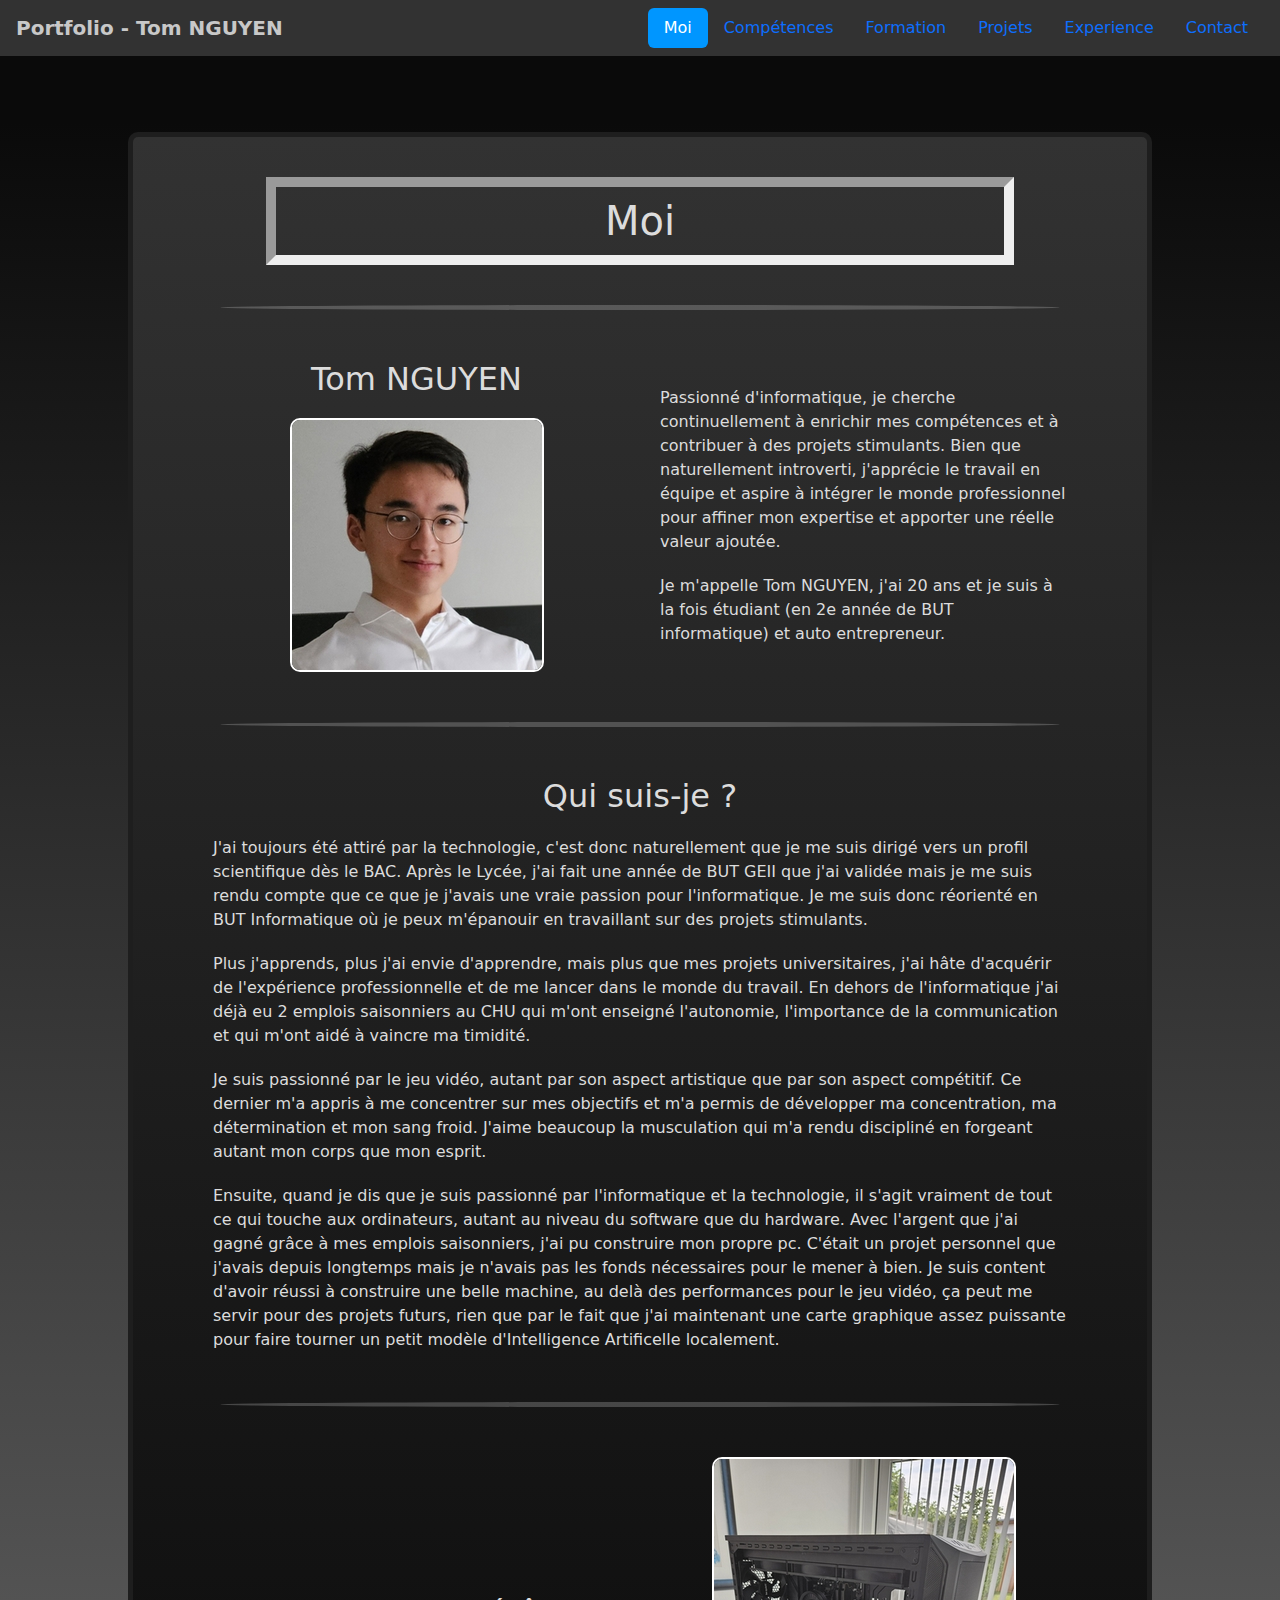
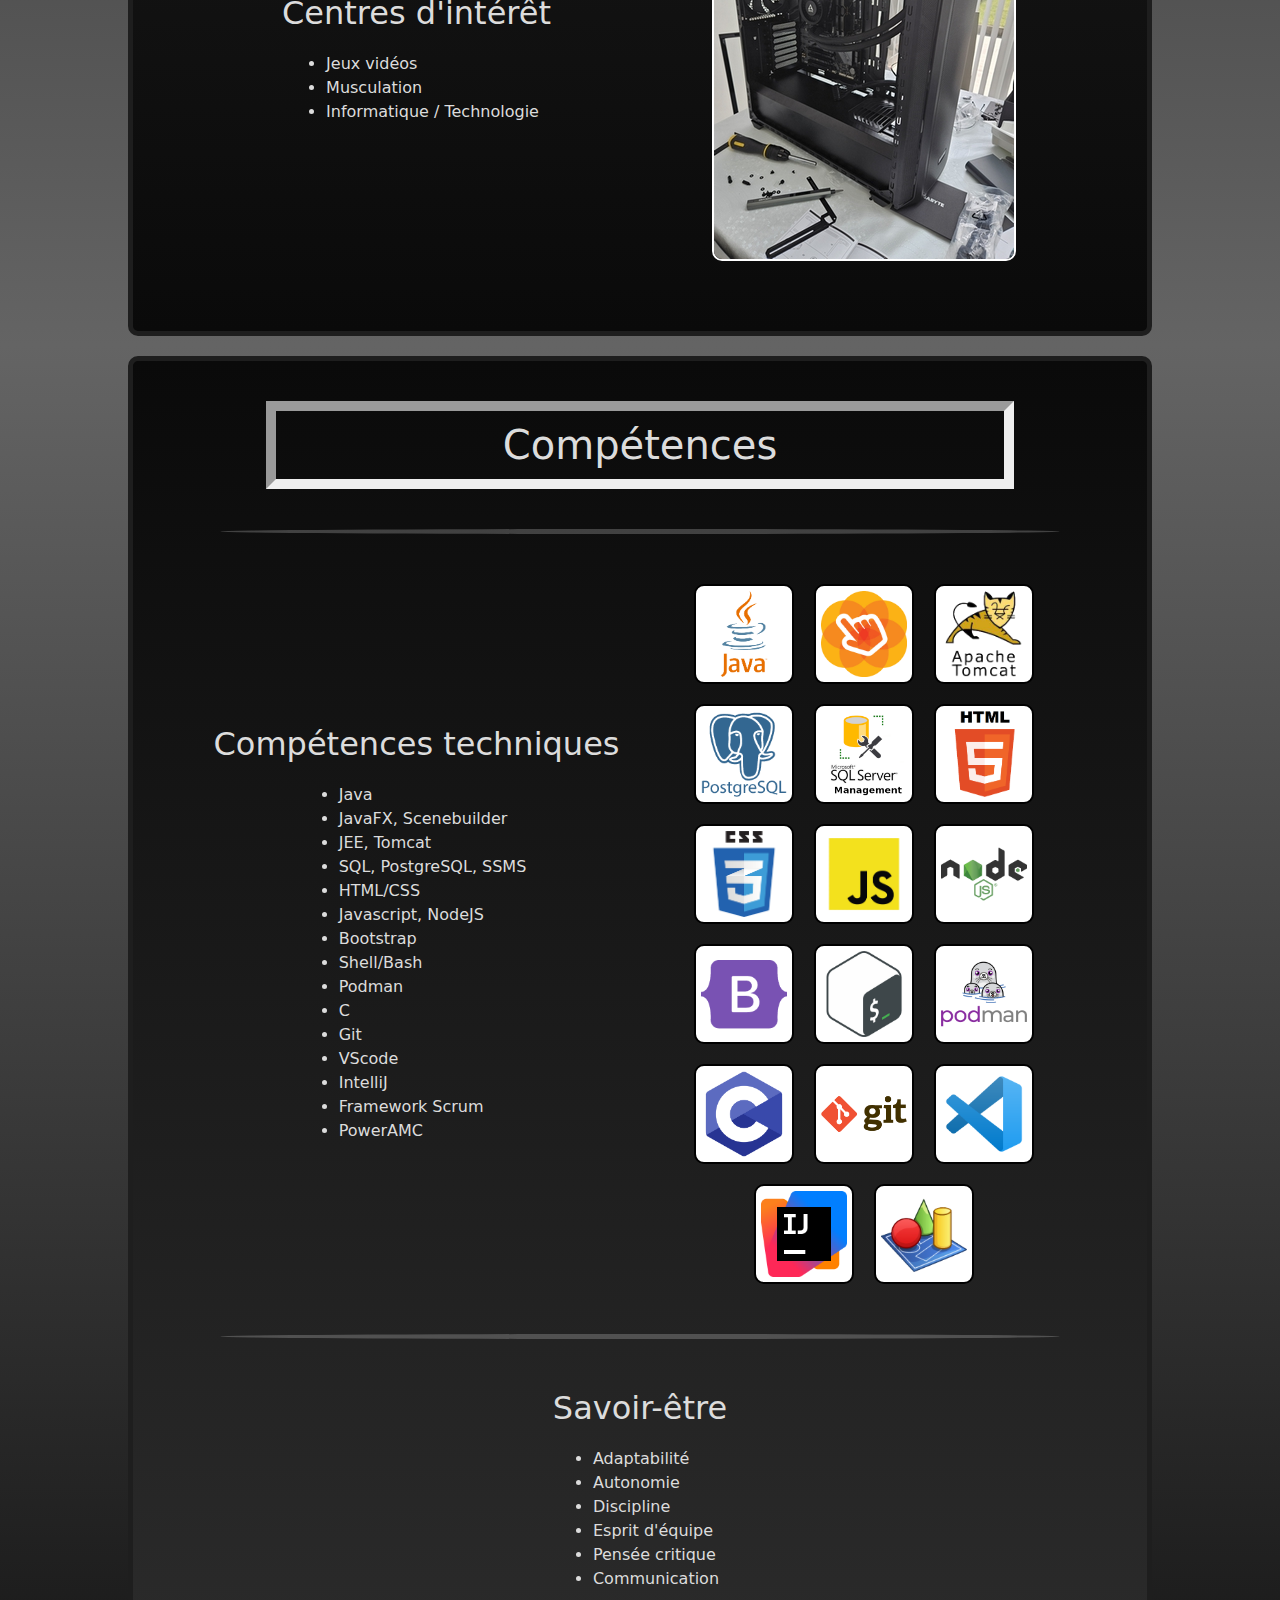
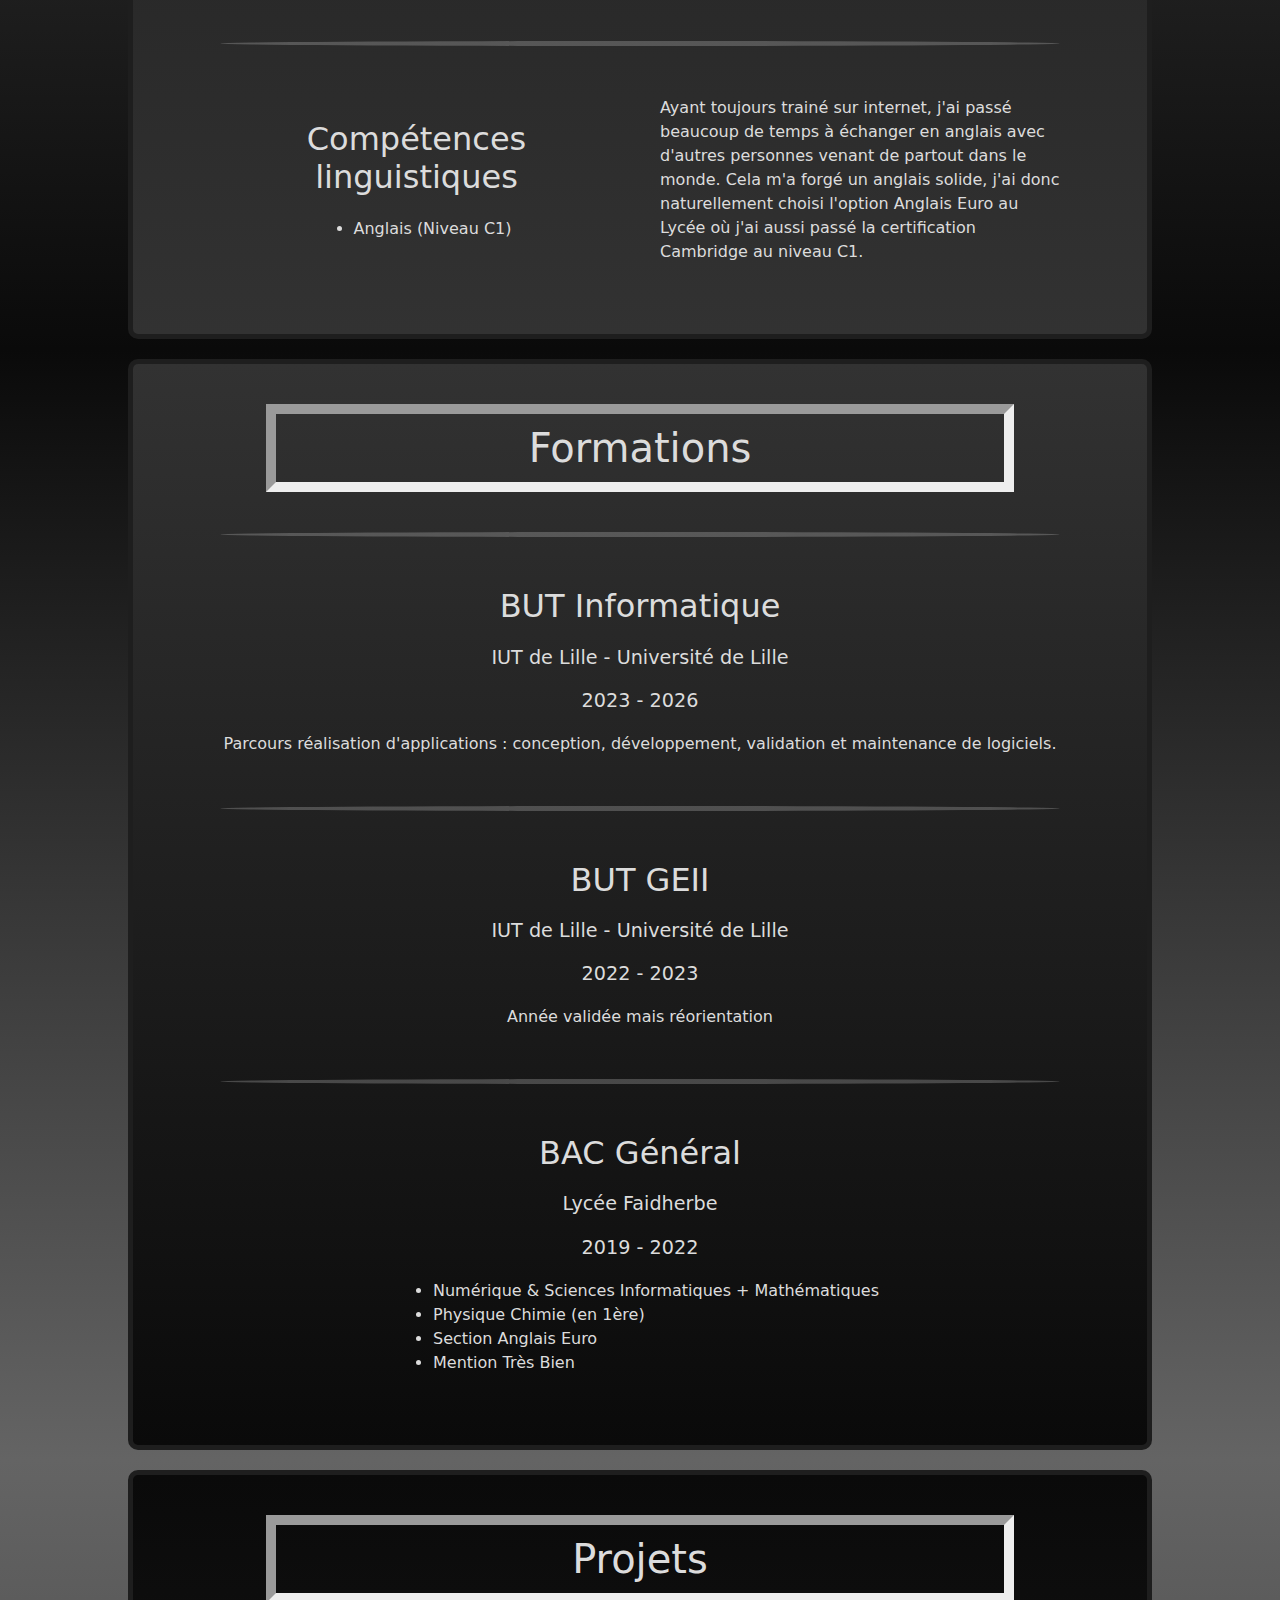
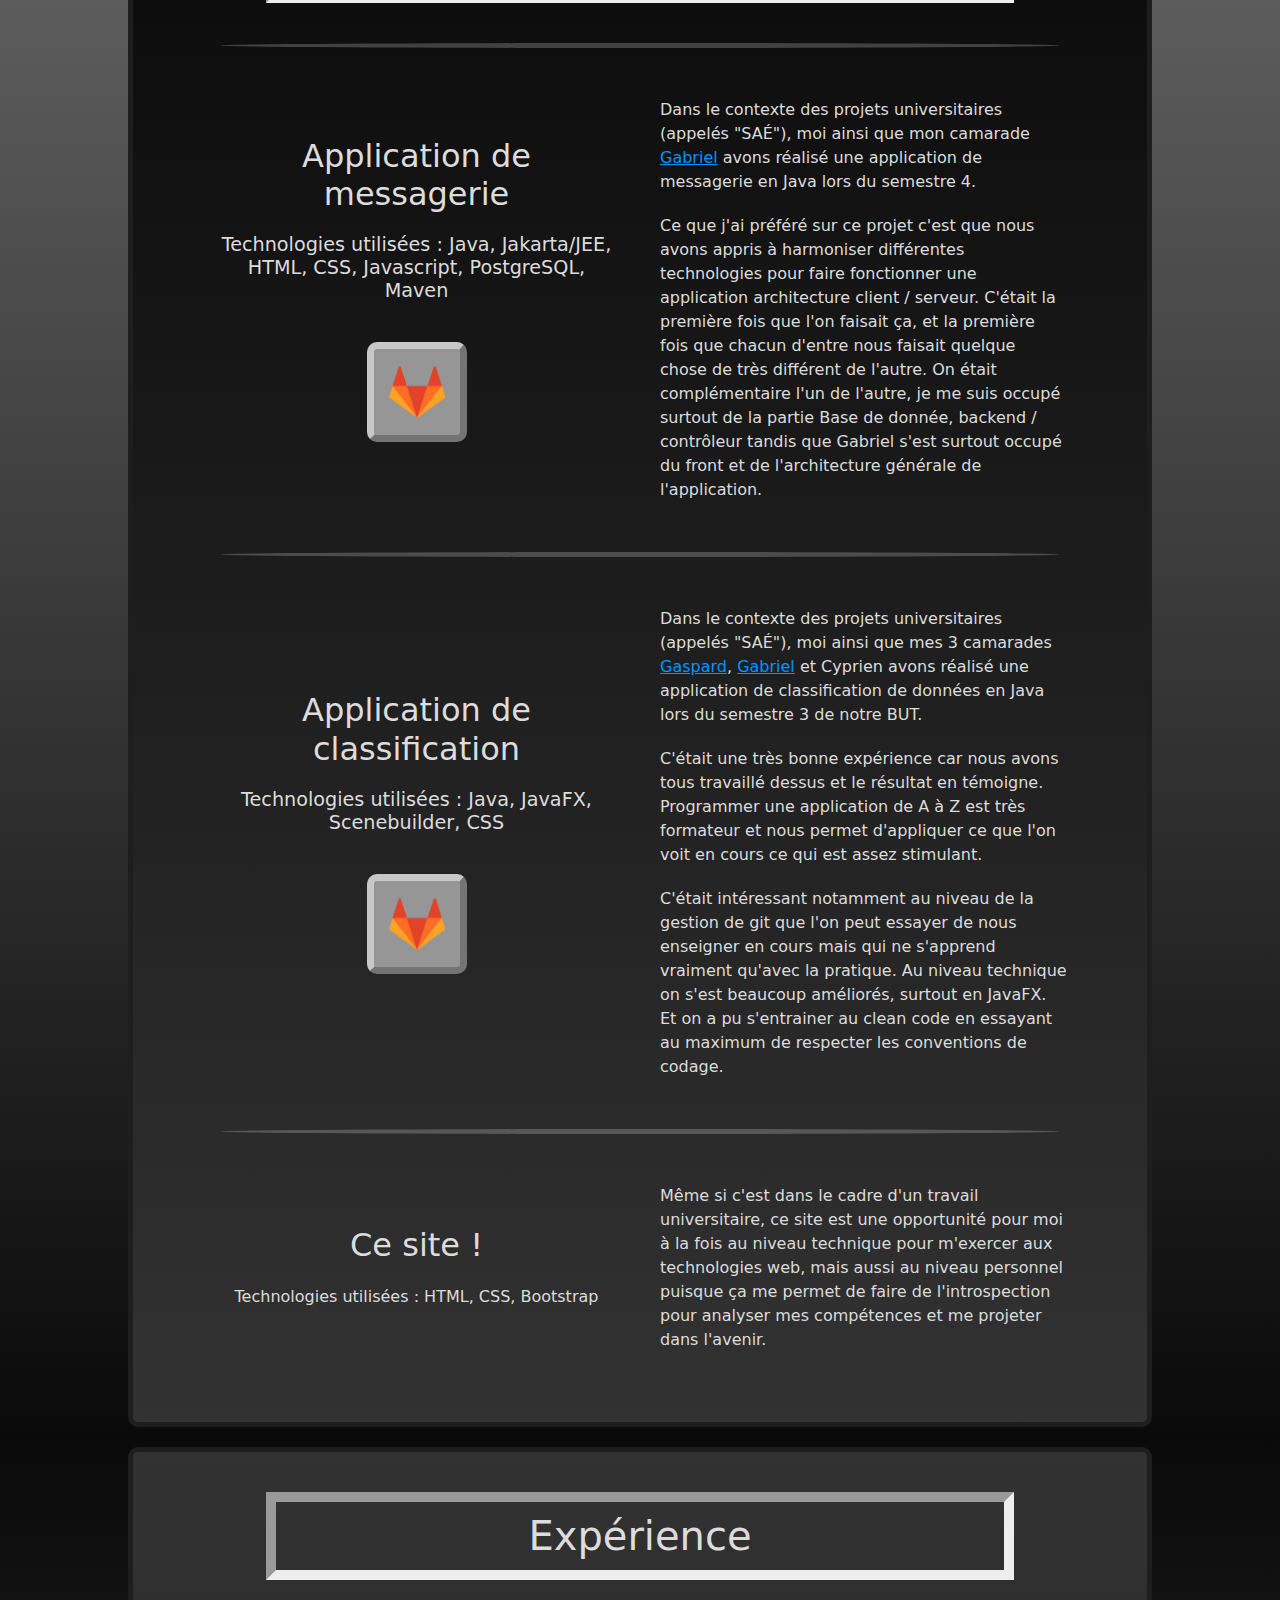
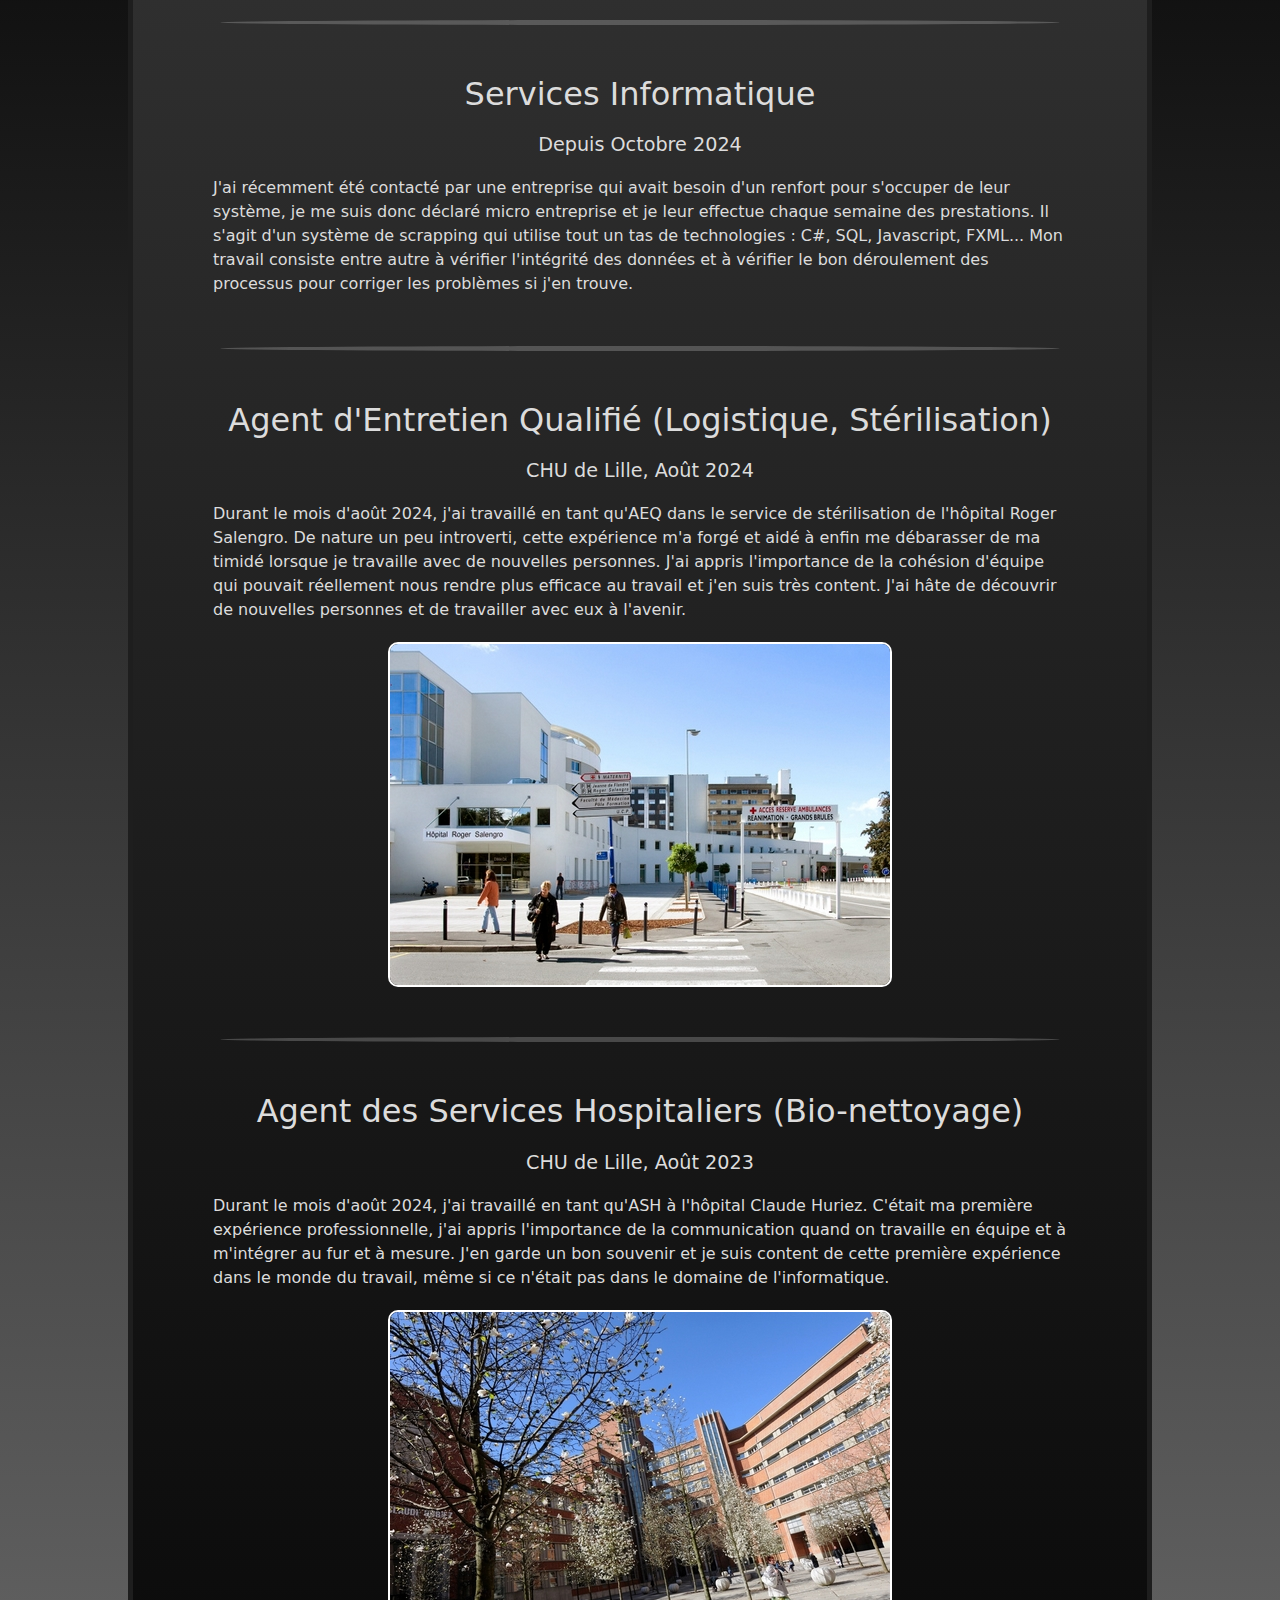
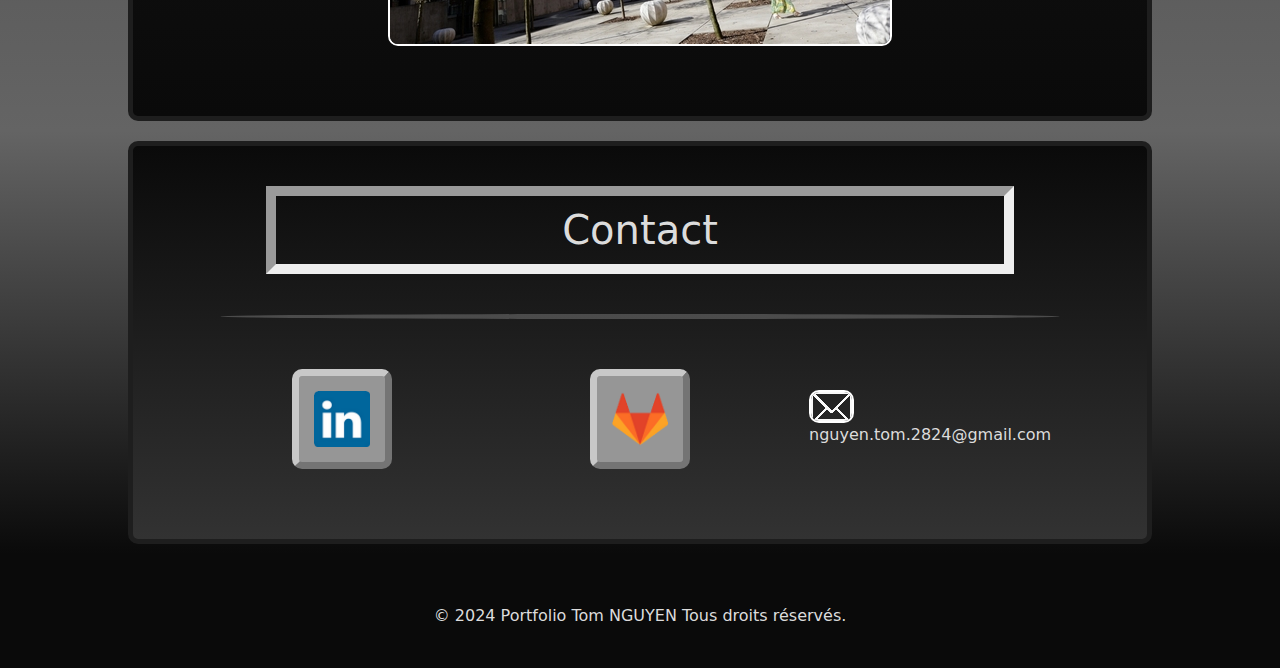
<file: index.html>
<!DOCTYPE html>
<html lang="fr">
<head>
    <meta charset="UTF-8">
    <meta http-equiv="X-UA-Compatible" content="IE=edge">
    <meta name="viewport" content="width=device-width, initial-scale=1">
    <link href="css/bootstrap.min.css" rel="stylesheet">
    <script src="js/bootstrap.bundle.min.js" defer></script>
    
    <link rel="stylesheet" type="text/css" href="css/style.css">
    <script src="js/main.js" defer></script>

    <title>Portfolio - Tom NGUYEN</title>
</head>
<body>

    <header>

        <nav id="navbar" class="navbar bg-body-tertiary px-3 mb-3">
            <a class="navbar-brand" href="#">Portfolio - Tom NGUYEN</a>
            <ul class="nav nav-pills">
                <li class="nav-item">
                  <a class="nav-link" href="#moi">Moi</a>
                </li>
                <li class="nav-item">
                  <a class="nav-link" href="#competences">Compétences</a>
                </li>
                <li class="nav-item">
                  <a class="nav-link" href="#formations">Formation</a>
                </li>
                <li class="nav-item">
                  <a class="nav-link" href="#projets">Projets</a>
                </li>
                <li class="nav-item">
                  <a class="nav-link" href="#experience">Experience</a>
                </li>
                <li class="nav-item">
                  <a class="nav-link" href="#contact">Contact</a>
                </li>
            </ul>
        </nav>
    
    </header>

    <main data-bs-spy="scroll" data-bs-target="#navbar">

        <div class="section-background0">

        <section id="moi" class="background0">

            <h1>Moi</h1>

            <hr>

            <article>
                <div>
                    <h2>Tom NGUYEN</h2>
                    <img src="images/pp_pro_sanstel.jpg" alt="Photo de Tom NGUYEN"/>
                </div>
                <div>
                    <p>
                        Passionné d'informatique, je cherche continuellement à enrichir mes compétences et à contribuer à des projets stimulants. Bien que naturellement introverti, j'apprécie le travail en équipe et aspire à intégrer le monde professionnel pour affiner mon expertise et apporter une réelle valeur ajoutée.
                    </p>
                    <p>
                        Je m'appelle Tom NGUYEN, j'ai 20 ans et je suis à la fois étudiant (en 2e année de BUT informatique) et auto entrepreneur.
                    </p>
                </div>
            </article>

            <hr>
    
            <article>
                <div>
                    <h2>Qui suis-je ?</h2>
                    <p>
                        J'ai toujours été attiré par la technologie, c'est donc naturellement que je me suis dirigé vers un profil scientifique dès le BAC. 
                        Après le Lycée, j'ai fait une année de BUT GEII que j'ai validée mais je me suis rendu compte que ce que je j'avais une vraie passion pour l'informatique. 
                        Je me suis donc réorienté en BUT Informatique où je peux m'épanouir en travaillant sur des projets stimulants.
                    </p>
                    <p>
                        Plus j'apprends, plus j'ai envie d'apprendre, mais plus que mes projets universitaires, j'ai hâte d'acquérir de l'expérience professionnelle et de me lancer dans le monde du travail. 
                        En dehors de l'informatique j'ai déjà eu 2 emplois saisonniers au CHU qui m'ont enseigné l'autonomie, l'importance de la communication et qui m'ont aidé à vaincre ma timidité.
                    </p>
                    <p>
                        Je suis passionné par le jeu vidéo, autant par son aspect artistique que par son aspect compétitif. 
                        Ce dernier m'a appris à me concentrer sur mes objectifs et m'a permis de développer ma concentration, ma détermination et mon sang froid.
                        J'aime beaucoup la musculation qui m'a rendu discipliné en forgeant autant mon corps que mon esprit. 
                    </p>
                    <p>
                        Ensuite, quand je dis que je suis passionné par l'informatique et la technologie, il s'agit vraiment de tout ce qui touche aux ordinateurs, autant au niveau du software que du hardware. 
                        Avec l'argent que j'ai gagné grâce à mes emplois saisonniers, j'ai pu construire mon propre pc. 
                        C'était un projet personnel que j'avais depuis longtemps mais je n'avais pas les fonds nécessaires pour le mener à bien. 
                        Je suis content d'avoir réussi à construire une belle machine, au delà des performances pour le jeu vidéo, ça peut me servir pour des projets futurs, rien que par le fait que j'ai maintenant une carte graphique assez puissante pour faire tourner un petit modèle d'Intelligence Artificelle localement.
                    </p>
                </div>
            </article>

            <hr>
    
            <article>
                <div>
                    <h2>Centres d'intérêt</h2>
                    <ul>
                        <li>Jeux vidéos</li>
                        <li>Musculation</li>
                        <li>Informatique / Technologie</li>
                    </ul>
                </div>
                <div>
                    <img src="images/pc_build.jpg" alt="Photo de mon pc pendant que j'etais encore entrain de le build"/>
                </div>
            </article>
        </section>

        </div>
        <div class="section-background1">

        <section id="competences" class="background1">

            <h1>Compétences</h1>

            <hr>

            <article>
                <div>
                    <h2>Compétences techniques</h2>
                    <ul>
                        <li>Java</li>
                        <li>JavaFX, Scenebuilder</li>
                        <li>JEE, Tomcat</li>
                        <li>SQL, PostgreSQL, SSMS</li>
                        <li>HTML/CSS</li>
                        <li>Javascript, NodeJS</li>
                        <li>Bootstrap</li>
                        <li>Shell/Bash</li>
                        <li>Podman</li>
                        <li>C</li>
                        <li>Git</li>
                        <li>VScode</li>
                        <li>IntelliJ</li>
                        <li>Framework Scrum</li>
                        <li>PowerAMC</li>
                    </ul>
                </div>
                <div class="logo-container">
                    <img src="images/java.png" alt="Logo de Java"/>
                    <img src="images/sb.png" alt="Logo de Scenebuilder"/>
                    <img src="images/tomcat.png" alt="Logo de Tomcat"/>
                    <img src="images/psql.png" alt="Logo de PostgreSQL"/>
                    <img src="images/SSMS.png" alt="Logo de Microsoft SQL Server Management Studio"/>
                    <img src="images/html.png" alt="Logo de HTML"/>
                    <img src="images/css.png" alt="Logo de CSS"/>
                    <img src="images/js.png" alt="Logo de Javascript"/>
                    <img src="images/nodejs.png" alt="Logo de NodeJS"/>
                    <img src="images/bootstrap.png" alt="Logo de Bootstrap"/>
                    <img src="images/bash.png" alt="Logo de bash"/>
                    <img src="images/podman.png" alt="Logo de podman"/>
                    <img src="images/c.png" alt="Logo du langage C"/>
                    <img src="images/git.png" alt="Logo de Git"/>
                    <img src="images/vscode.png" alt="Logo de Visual Studio Code"/>
                    <img src="images/intellij.png" alt="Logo de IntelliJ"/>
                    <img src="images/poweramc.png" alt="Logo de PowerAMC"/>
                </div>
            </article>

            <hr>

            <article>
                <div>
                    <h2>Savoir-être</h2>
                    <ul>
                        <li>Adaptabilité</li>
                        <li>Autonomie</li>
                        <li>Discipline</li>
                        <li>Esprit d'équipe</li>
                        <li>Pensée critique</li>
                        <li>Communication</li>
                    </ul>
                </div>
            </article>

            <hr>

            <article>
                <div>
                    <h2>Compétences linguistiques</h2>
                    <ul>
                        <li>Anglais (Niveau C1)</li>
                    </ul>
                </div>
                <div>
                    <p>
                        Ayant toujours trainé sur internet, j'ai passé beaucoup de temps à échanger en anglais avec d'autres personnes venant de partout dans le monde. 
                        Cela m'a forgé un anglais solide, j'ai donc naturellement choisi l'option Anglais Euro au Lycée où j'ai aussi passé la certification Cambridge au niveau C1. 
                    </p>
                </div>
            </article>

        </section>

        </div>
        <div class="section-background0">

        <section id="formations" class="background0">

            <h1>Formations</h1>

            <hr>

            <article>
                <div>
                    <h2>BUT Informatique</h2>
                    <h3>IUT de Lille - Université de Lille</h3>
                    <h3>2023 - 2026</h3>
                    <p>
                        Parcours réalisation d'applications : conception, développement, validation et maintenance de logiciels.
                    </p>
                </div>
            </article>

            <hr>

            <article>
                <div>
                    <h2>BUT GEII</h2>
                    <h3>IUT de Lille - Université de Lille</h3>
                    <h3>2022 - 2023</h3>
                    <p>
                        Année validée mais réorientation
                    </p>
                </div>
            </article>

            <hr>

            <article>
                <div>
                    <h2>BAC Général</h2>
                    <h3>Lycée Faidherbe</h3>
                    <h3>2019 - 2022</h3>
                    <ul>
                        <li>Numérique & Sciences Informatiques + Mathématiques</li>
                        <li>Physique Chimie (en 1ère)</li>
                        <li>Section Anglais Euro</li>
                        <li>Mention Très Bien</li>
                    </ul>
                </div>
            </article>

        </section>

        </div>
        <div class="section-background1">

        <section id="projets" class="background1">

            <h1>Projets</h1>

            <hr>

            <article>
                <div>
                    <h2>Application de messagerie</h2>
                    <h3>
                        Technologies utilisées : 
                        Java, Jakarta/JEE, HTML, CSS, Javascript, PostgreSQL, Maven
                    </h3>
                    <div>
                        <a href="https://gitlab.univ-lille.fr/gabriel.redouin-innecco.etu/Matterlast"><img src="images/gitlab.png" alt="Logo de Gitlab"></a>
                    </div>
                </div>
                <div>
                    <p>
                        Dans le contexte des projets universitaires (appelés "SAÉ"), 
                        moi ainsi que mon camarade <a href="https://goniix.github.io/">Gabriel</a>
                        avons réalisé une application de messagerie en Java lors du semestre 4.
                    </p>
                    <p>
                        Ce que j'ai préféré sur ce projet c'est que nous avons appris à harmoniser différentes technologies pour faire
                        fonctionner une application architecture client / serveur. C'était la première fois que l'on faisait ça, et la première fois que 
                        chacun d'entre nous faisait quelque chose de très différent de l'autre. On était complémentaire l'un de l'autre, je me suis occupé
                        surtout de la partie Base de donnée, backend / contrôleur tandis que Gabriel s'est surtout occupé du front et de l'architecture générale
                        de l'application.
                    </p>
                </div>
            </article>

            <hr>

            <article>
                <div>
                    <h2>Application de classification</h2>
                    <h3>
                        Technologies utilisées : 
                        Java, JavaFX, Scenebuilder, CSS
                    </h3>
                    <div>
                        <a href="https://gitlab.univ-lille.fr/sae302/2024/G3_SAE3.3"><img src="images/gitlab.png" alt="Logo de Gitlab"></a>
                    </div>
                </div>
                <div>
                    <p>
                        Dans le contexte des projets universitaires (appelés "SAÉ"), 
                        moi ainsi que mes 3 camarades <a href="https://gaspard4i.github.io/">Gaspard</a>, <a href="https://goniix.github.io/">Gabriel</a> et Cyprien
                        avons réalisé une application de classification de données en Java lors du semestre 3 
                        de notre BUT. 
                    </p>
                    <p>
                        C'était une très bonne expérience car nous avons tous travaillé dessus et le 
                        résultat en témoigne. Programmer une application de A à Z est très formateur et nous
                        permet d'appliquer ce que l'on voit en cours ce qui est assez stimulant.
                    </p>
                    <p>
                        C'était intéressant notamment au niveau de la gestion de git que l'on peut essayer de nous
                        enseigner en cours mais qui ne s'apprend vraiment qu'avec la pratique. Au niveau technique
                        on s'est beaucoup améliorés, surtout en JavaFX. Et on a pu s'entrainer au clean code en 
                        essayant au maximum de respecter les conventions de codage.
                    </p>
                </div>
            </article>

            <hr>

            <article>
                <div>
                    <h2>Ce site !</h2>
                    <p>
                        Technologies utilisées : 
                        HTML, CSS, Bootstrap
                    </p>
                </div>
                <div>
                    <p>
                        Même si c'est dans le cadre d'un travail universitaire, ce site est une opportunité pour moi à la fois au niveau technique pour m'exercer aux technologies web, mais aussi au niveau personnel puisque ça me permet de faire de l'introspection pour analyser mes compétences et me projeter dans l'avenir.
                    </p>
                </div>  
            </article>

        </section>

        </div>
        <div class="section-background0">

        <section id="experience" class="background0">

            <h1>Expérience</h1>

            <hr>

            <article>
                <div>
                    <h2>Services Informatique</h2>
                    <h3>Depuis Octobre 2024</h3>
                    <p>
                        J'ai récemment été contacté par une entreprise qui avait besoin d'un renfort pour s'occuper de leur système, je me suis donc déclaré micro entreprise et je leur effectue chaque semaine des prestations. 
                        Il s'agit d'un système de scrapping qui utilise tout un tas de technologies : C#, SQL, Javascript, FXML... 
                        Mon travail consiste entre autre à vérifier l'intégrité des données et à vérifier le bon déroulement des processus pour corriger les problèmes si j'en trouve.
                    </p>
                </div>
            </article>

            <hr>
    
            <article>
                <div>
                    <h2>Agent d'Entretien Qualifié (Logistique, Stérilisation)</h2>
                    <h3>CHU de Lille, Août 2024</h3>
                    <p>
                        Durant le mois d'août 2024, j'ai travaillé en tant qu'AEQ dans le service de stérilisation de l'hôpital Roger Salengro. De nature un peu introverti, cette expérience m'a forgé et aidé à enfin me débarasser de ma timidé lorsque je travaille avec de nouvelles personnes. J'ai appris l'importance de la cohésion d'équipe qui pouvait réellement nous rendre plus efficace au travail et j'en suis très content. J'ai hâte de découvrir de nouvelles personnes et de travailler avec eux à l'avenir.
                    </p>
                    <img src="images/salengro.jpg" alt="Photo de l'hopital Roger Salengro" id="salengro"/>
                </div>
            </article>

            <hr>
    
            <article>
                <div>
                    <h2>Agent des Services Hospitaliers (Bio-nettoyage)</h2>
                    <h3>CHU de Lille, Août 2023</h3>
                    <p>
                        Durant le mois d'août 2024, j'ai travaillé en tant qu'ASH à l'hôpital Claude Huriez. C'était ma première expérience professionnelle, j'ai appris l'importance de la communication quand on travaille en équipe et à m'intégrer au fur et à mesure. J'en garde un bon souvenir et je suis content de cette première expérience dans le monde du travail, même si ce n'était pas dans le domaine de l'informatique.
                    </p>
                    <img src="images/huriez.jpg" alt="Photo de l'hopital Claude Huriez" id="huriez"/>
                </div>
            </article>

        </section>

        </div>
        <div class="section-background1">

        <section id="contact" class="background1">

            <h1>Contact</h1>

            <hr>
    
            <article>
                <div>
                    <a href="https://www.linkedin.com/in/tom-nguyen-318b13299/"><img src="images/linkedin.png" alt="Logo de Linkedin"></a>
                </div>
                <div>
                    <a href="https://gitlab.univ-lille.fr/tom.nguyen.etu"><img src="images/gitlab.png" alt="Logo de Gitlab"></a>
                </div>
                <div>
                    <p>
                        <img src="images/email.png" alt="Icone de mail"/>
                        nguyen.tom.2824@gmail.com
                    </p>
                </div>
            </article>

        </section>

        </div>

    </main>

    <footer>
        <p>© 2024 Portfolio Tom NGUYEN Tous droits réservés.</p>
    </footer>
</body>
</html>
</file>
<file: css/style.css>
* {
    color: rgb(220, 220, 220);
}

header {
    position: sticky;
    top:0;
    z-index: 1000;
}

body {
    background-color: rgb(10, 10, 10);
}

.section-background0 {
    background: linear-gradient(rgb(10, 10, 10), rgb(100, 100, 100));
}

.section-background1 {
    background: linear-gradient(rgb(100, 100, 100), rgb(10, 10, 10));
}

p {
    margin: 0;
}

main {
    display: flex;
    flex-direction: column;
    align-items: center;
    padding: 50px 0;
}

section {
    display: flex;
    flex-direction: column;
    align-items: center;
    width: 80%;
    max-width: 1200px;
    padding: 40px;
    margin: 20px 0;
    border-radius: 10px;
    border-style: solid;
    border-color: rgb(30, 30, 30);
    border-width: 5px;
}

section.background0 {
    background: linear-gradient(rgb(50, 50, 50), rgb(10, 10, 10));
}

section.background1 {
    background: linear-gradient(rgb(10, 10, 10), rgb(50, 50, 50));
}

article {
    display: flex;
    flex-direction: row;
    justify-content: space-around;
    align-items: center;
    width: 100%;
    padding: 0 20px;

    div {
        margin: 20px;
    }
}

article>* {
    padding: 0;
    margin:0;
}

h1 {
    border-style: inset;
    border-width: 10px;
    padding: 10px;
    width: 80%;
    text-align: center;
    margin-bottom: 20px;
}

hr {
    border: 0;
    border-radius: 100%;
    height: 5px;
    background: rgb(220, 220, 220);
    margin: 20px 0;
    width: 90%;
}

div {
    display: flex;
    flex-direction: column;
    justify-content: space-around;
    align-items: center;
    width: 100%;
}

div>* {
    margin: 10px 0;
}

h2, h3 {
    text-align: center;
}


h3 {
    font-size: 1.2em;
}

.navbar {
    background-color: rgb(50, 50, 50) !important;
}

.navbar-brand {
    color: rgb(200, 200, 200);
    font-weight: bold;
}

.navbar-brand:hover {
    color: rgb(230, 230, 230);
}

.navbar-brand:focus {
    color: white;
}

.nav-link.active {
    background-color: rgb(0, 150, 255) !important;
}

.nav-link.active:hover {
    background-color: rgb(0, 200, 255) !important;
}

.nav-link:active {
    color: rgb(0, 240, 255) !important;
}

.nav-link:hover {
    color: rgb(0, 200, 255);
}

footer {
    margin-bottom: 40px;
    text-align: center;
}

a>img {
    transition: 0.5s;
    border-style: outset;
    border-width: 7px;
    border-color: rgb(200, 200, 200);
    background-color: rgb(150, 150, 150);
    width: 100px;
    padding: 15px;
}

a>img:hover {
    transition: 0.5s;
    border-color: white;
    background-color: rgb(200, 200, 200);
    padding: 10px;
}

img {
    border-radius: 10px;
    border-style: solid;
    border-color: white;
    border-width: 2px;
}

.logo-container {
    display: flex;
    flex-direction: row;
    flex-wrap: wrap;
    justify-content: center;
    align-items: center;
    max-width: 100%;

    img {
        padding: 5px;
        margin: 10px;
        background-color: white;
        border-radius: 10%;
        width: 100px;
        height: 100px;
        border-style: solid;
        border-width: 2px;
        border-color: black;
    }
}

a {
    color:rgb(0, 150, 255);
}

a:hover {
    color: rgb(0, 200, 255);
}
a:active {
    color: rgb(0, 240, 255);
}
</file>
